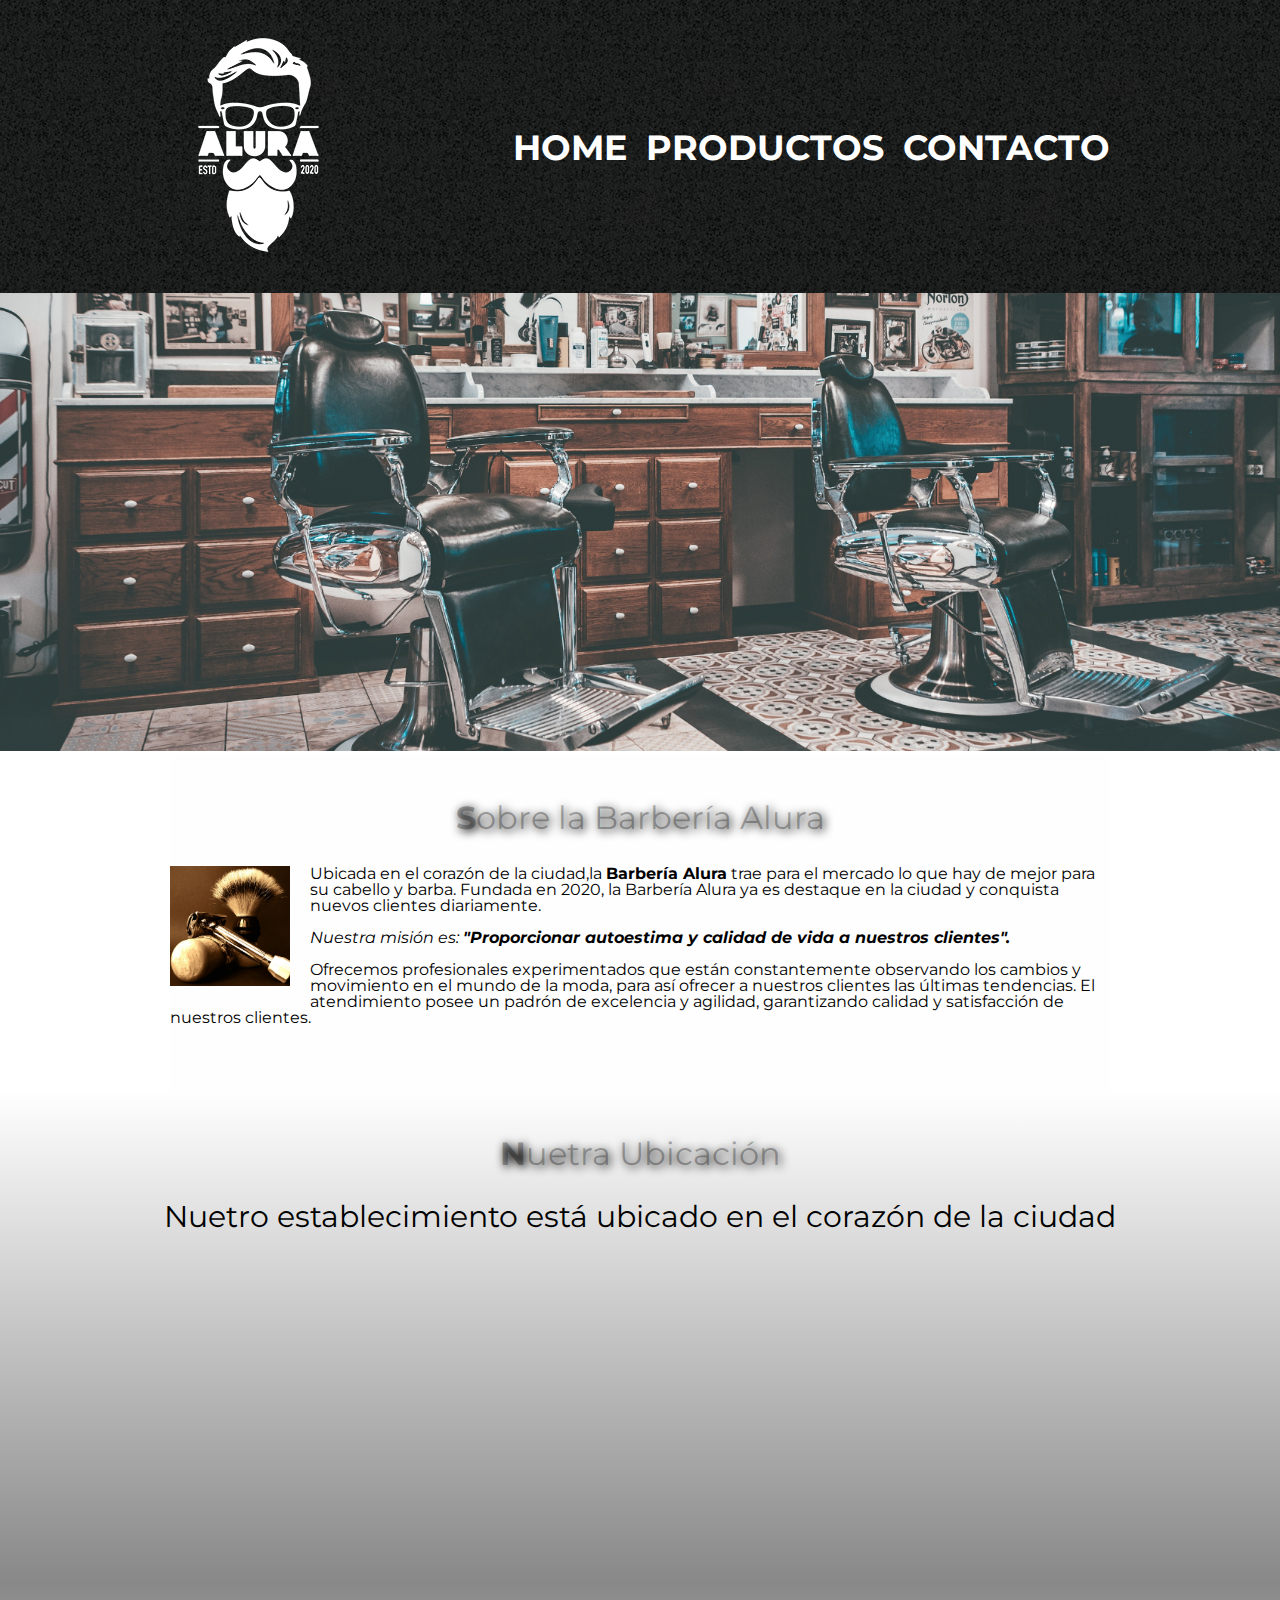
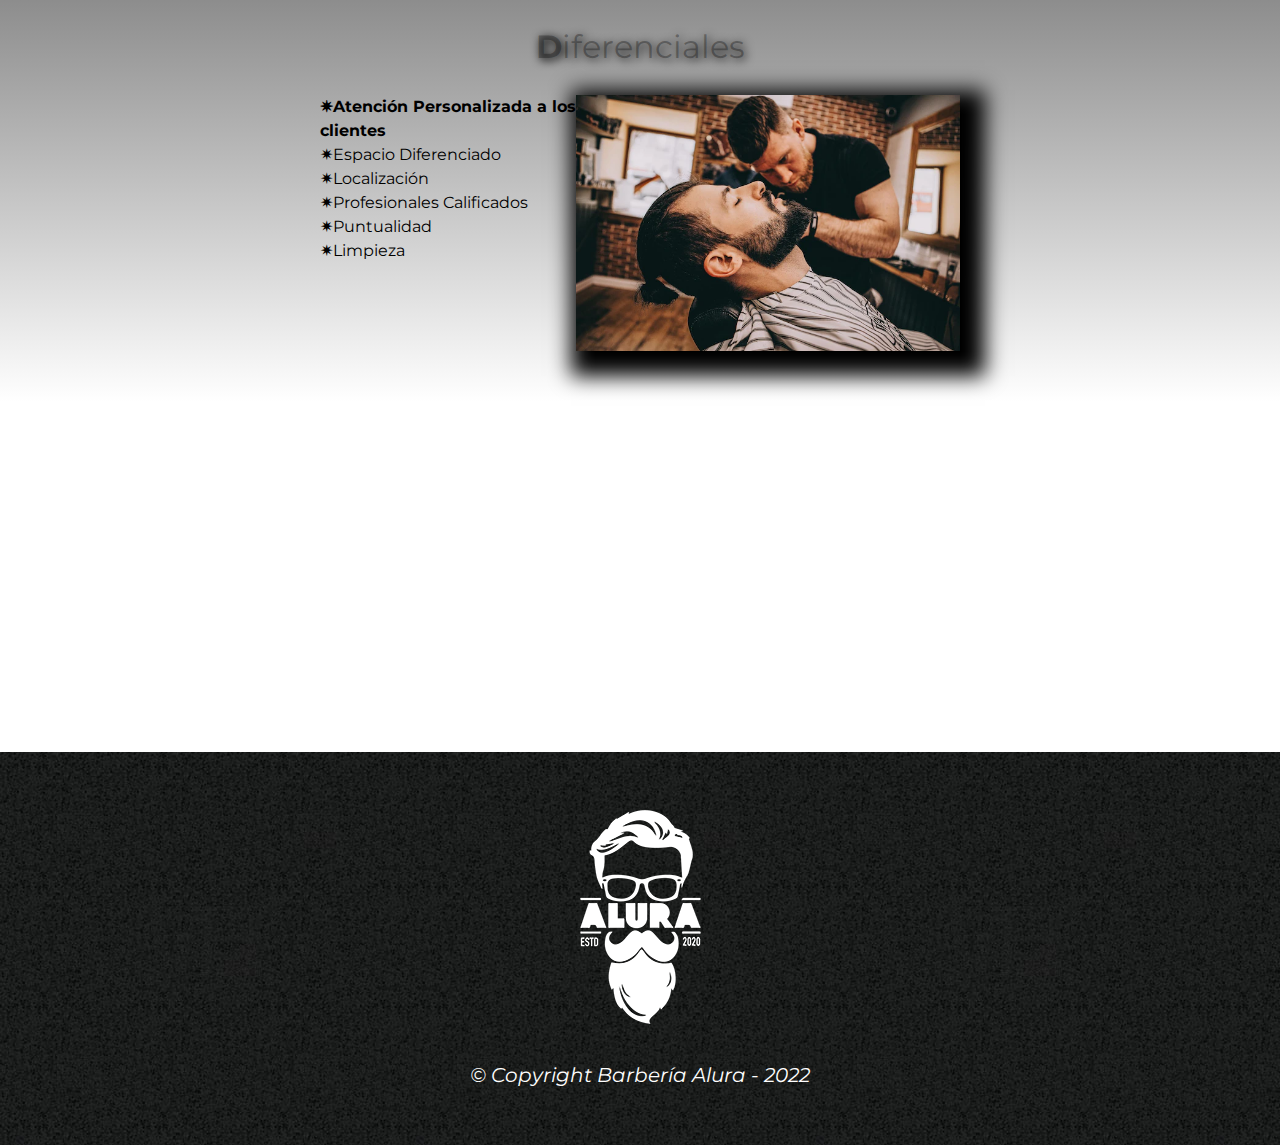
<file: index.html>
<!DOCTYPE html>

<html lang="es">
    <head>
        <meta charset="UTF-8">
        <meta name="viewport" content="width=device-width">
        <title>Barbería Alura</title>
        <link rel="stylesheet" href="reset.css">
        <link rel="stylesheet" href="style.css">
        <link rel="preconnect" href="https://fonts.googleapis.com">
        <link rel="preconnect" href="https://fonts.gstatic.com" crossorigin>
        <link href="https://fonts.googleapis.com/css2?family=Montserrat:wght@300&display=swap" rel="stylesheet">
        

    </head>

    <body>

        <header>
            <div class="encabezado">
                <h1><img class="logoInicio" src="imagenes/logo-blanco.png" alt="Logo Barbería Alura" ></h1>
                    <nav>
                        <ul class="enlaces">
                            <li><a href="index.html">Home</a></li>
                            <li><a href="productos.html">Productos</a></li>
                            <li><a href="contacto.html">Contacto</a></li>
                        </ul> 
                    </nav>
            </div>
        </header>

        <img class="salon" src="imagenes/salonBarbería.jpg">
        
        <main>
            <section class="principal">
                <h2 class="titulo-principal">Sobre la Barbería Alura</h2>

                <img class="utensilios" src="imagenes/utensilios[1].jpg" alt="utensilios de un barbero">
                <p>
                Ubicada en el corazón de la ciudad,la <strong>Barbería Alura</strong> trae para el mercado lo que hay de 
                mejor   
                para su cabello y barba. Fundada en 2020, la Barbería Alura ya es destaque en la ciudad y conquista nuevos 
                clientes diariamente. 
                </p>
                <p id="misión">
                    <em>
                        Nuestra misión es: <strong>"Proporcionar autoestima y calidad de vida a nuestros clientes".</strong> 
                    </em>
                </p>
                <p>
                Ofrecemos profesionales experimentados que están constantemente observando los cambios y movimiento en el 
                mundo de la moda, para así ofrecer a nuestros clientes las últimas tendencias. El atendimiento posee un 
                padrón de excelencia y agilidad, garantizando calidad y satisfacción de nuestros clientes.
                </p>
            
            </section>

            <section class="mapa">

                <h3 class="titulo-principal">Nuetra Ubicación</h3>
                <p>Nuetro establecimiento está ubicado en el corazón de la ciudad</p>
                <div class="mapa-contenido">
                    <iframe src="https://www.google.com/maps/embed?
                    pb=!1m18!1m12!1m3!1d3656.4079775627356!2d-46.63
                    68267850057!3d-23.589697068524416!2m3!1f0!2f0!3f
                    0!3m2!1i1024!2i768!4f13.1!3m3!1m2!1s0x94ce5bd9bb9
                    43bf5%3A0x6f642995c970f0fe!2scaelum%20alura!5e0!3
                    m2!1ses!2scr!4v1674173095417!5m2!1ses!2scr" width="100%" height="300" 
                    style="border:0;" allowfullscreen="" loading="lazy" referrerpolicy="no-referrer-when-downgrade"></iframe>
                </div>
                
            </section>

            <section class="diferenciales">
                <h3 class="titulo-principal">Diferenciales</h3>
                <div class="contenido-diferenciales">
                    <ul class="lista-diferenciales">
                        <li class="items">Atención Personalizada a los clientes</li>
                        <li class="items">Espacio Diferenciado</li>
                        <li class="items">Localización</li>
                        <li class="items">Profesionales Calificados</li>
                        <li class="items">Puntualidad</li>
                        <li class="items">Limpieza  </li>
                    </ul><img src="imagenes/diferenciales.jpg"
                    class="imagen-diferenciales">  
                </div>
                
            </section>
            <div class="video">
                <iframe width="100%" height="315" src="https://www.youtube.com/embed/wcVVXUV0YUY"
                title="YouTube video player" frameborder="0" allow="accelerometer; autoplay; 
                clipboard-write; encrypted-media; gyroscope; picture-in-picture; web-share" allowfullscreen></iframe>
            </div>
        </main>
        <footer>
            <img src="imagenes/logo-blanco.png">
            <p class="copyright">&copy Copyright Barbería Alura - 2022</p>
        </footer>
        
        
        </body>
</html>
</file>
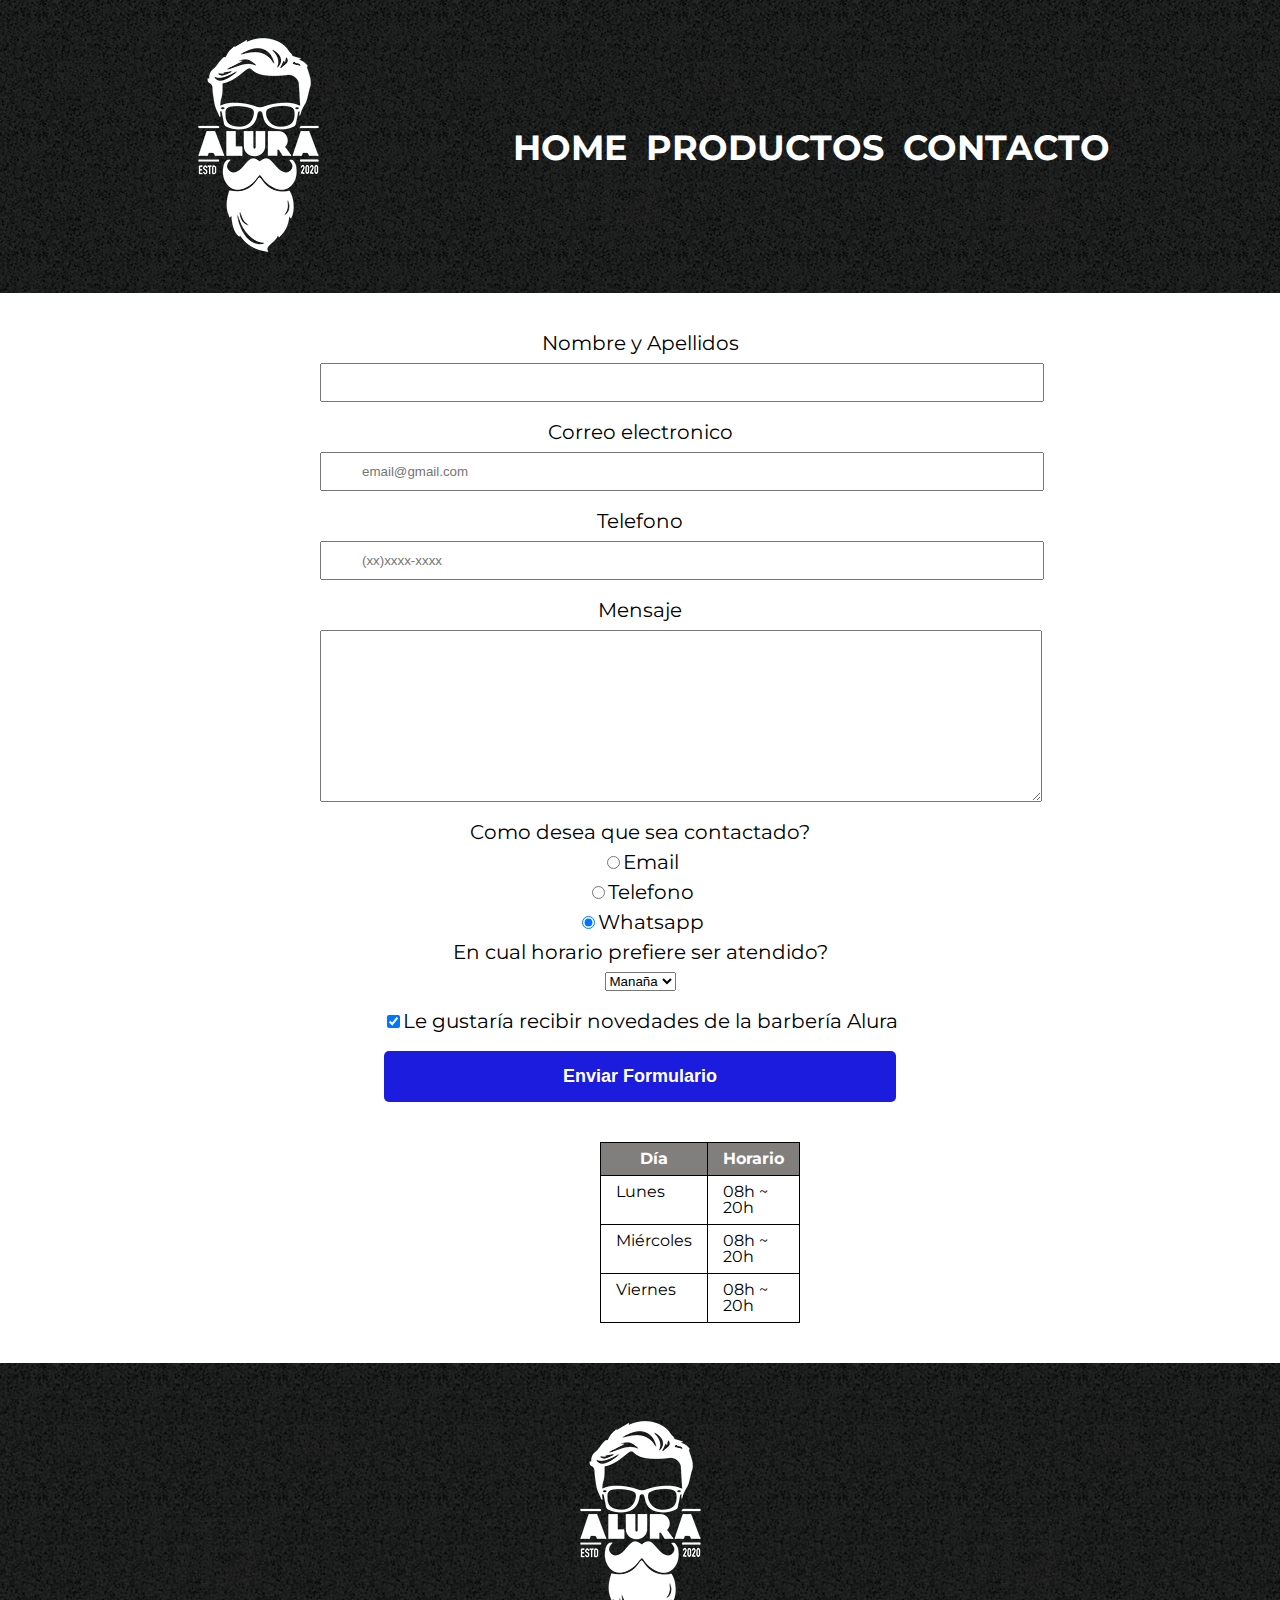
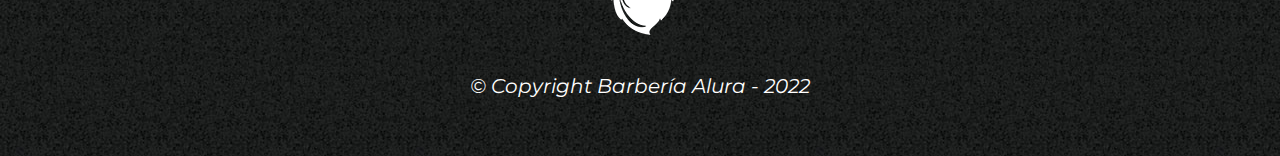
<file: contacto.html>
<!DOCTYPE html>

<html lang="es">
    <head>
        <meta charset="UTF-8">
        <meta name="viewport" content="width=device-width">
        <title>Contacto-Barbería Alura</title>
        <link rel="stylesheet" href="reset.css">
        <link rel="stylesheet" href="style.css">
        <link rel="preconnect" href="https://fonts.googleapis.com">
        <link rel="preconnect" href="https://fonts.gstatic.com" crossorigin>
        <link href="https://fonts.googleapis.com/css2?family=Montserrat:wght@300&display=swap" rel="stylesheet">
    </head>
    <body>
        <header>
            <div class="encabezado">
                <h1><img class="logoInicio" src="imagenes/logo-blanco.png" alt="Logo Barbería Alura" ></h1>
                    <nav>
                        <ul class="enlaces">
                            <li><a href="index.html">Home</a></li>
                            <li><a href="productos.html">Productos</a></li>
                            <li><a href="contacto.html">Contacto</a></li>
                        </ul> 
                    </nav>
            </div>
        </header>
        <main>
            <form>
                <label for="nombreyapellidos">Nombre y Apellidos</label>
                <input type="text" id="nombreyapellidos" class="input-padron" required>

                <label for="correoelectronico"> Correo electronico</label>
                <input type="email" id="correoelectronico" class="input-padron" required placeholder="email@gmail.com">

                <label for="telefono"> Telefono</label>
                <input type="tel" id="telefono" class="input-padron" required placeholder="(xx)xxxx-xxxx">

                <label for="mensaje">Mensaje</label>
                <textarea cols="70" rows="10" id="mensaje" class="input-padron"></textarea>

                <fieldset>
                    <legend>Como desea que sea contactado?</legend>
                    <label for="radio-email" ><input type="radio" name="contacto" 
                    value="email" id="radio-email">Email</label>
                    

                    <label for="radio-telefono"><input type="radio" name="contacto" 
                    value="telefono" id="radio-telefono">Telefono</label>
                    

                    <label for="radio-whatsapp"><input type="radio" name="contacto" 
                    value="whatsapp" id="radio-whatsapp" checked>Whatsapp</label>
                    
                </fieldset>
                <fieldset>
                    <legend>En cual horario prefiere ser atendido?</legend>
                    <select>
                        <option>Manaña</option>
                        <option>Tarde</option>
                        <option>Noche</option>
                    </select>
                </fieldset>
                

                <label class="checkbox"><input type="checkbox" checked>Le gustaría recibir novedades de la barbería Alura</label>
                

                <input type="submit" value="Enviar Formulario" class="enviar">
            </form>

            <table>
                <thead>
                    <tr>
                        <th>Día</th>
                        <th>Horario</th>
                    </tr>
                </thead>
                <tbody>
                    <tr>
                        <td>Lunes</td>
                        <td>08h ~ 20h</td>
                    </tr>
                    <tr>
                        <td>Miércoles</td>
                        <td>08h ~ 20h</td>
                    </tr>
                    <tr>
                        <td>Viernes</td>
                        <td>08h ~ 20h</td>
                    </tr>
                </tbody>
                
            </table>
        </main>
        <footer>
            <img src="imagenes/logo-blanco.png" alt="Logo Barbería Alura">
            <p class="copyright">&copy Copyright Barbería Alura - 2022</p>
        </footer>
    </body>


</html>
</file>
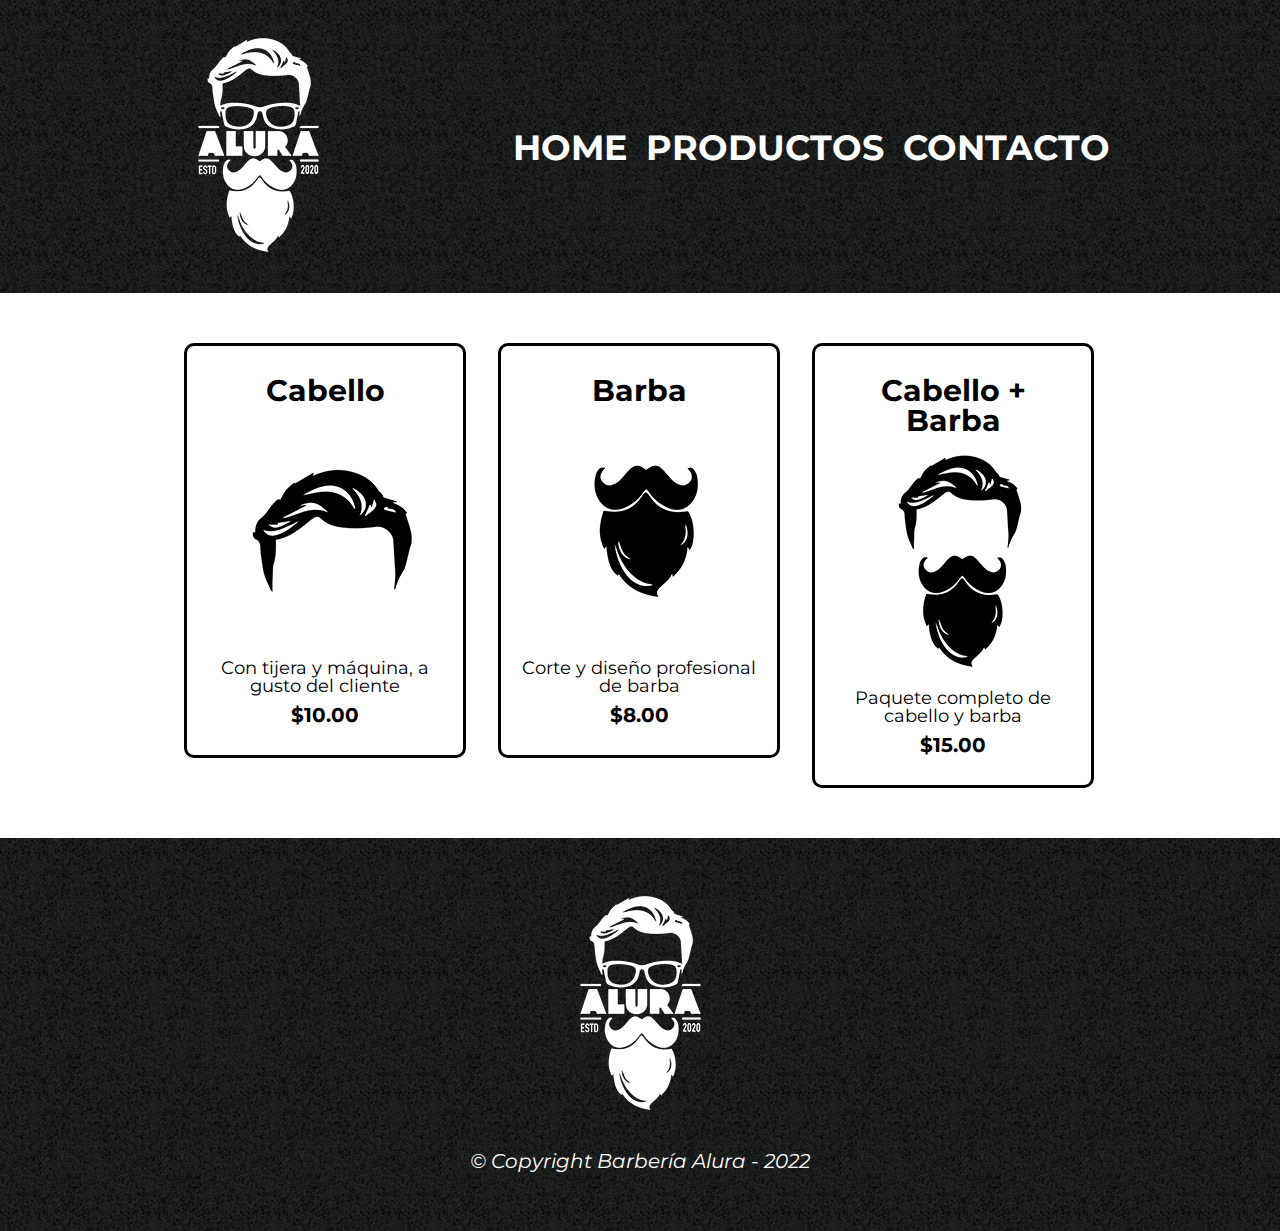
<file: productos.html>
<!DOCTYPE html>

<html>

    <head>
        <meta charset="UTF-8">
        <meta name="viewport" content="width=device-width">
        <title>Productos - Barbería Alura</title>
        <link rel="stylesheet" href="reset.css">
        <link rel="stylesheet" href="style.css">
        <link rel="preconnect" href="https://fonts.googleapis.com">
        <link rel="preconnect" href="https://fonts.gstatic.com" crossorigin>
        <link href="https://fonts.googleapis.com/css2?family=Montserrat:wght@300&display=swap" rel="stylesheet">
        
    </head>

    <body>
        <header>
            <div class="encabezado">
                <h1><img class="logoInicio" src="imagenes/logo-blanco.png" ></h1>
                    <nav>
                        <ul class="enlaces">
                            <li><a href="index.html">Home</a></li>
                            <li><a href="productos.html">Productos</a></li>
                            <li><a href="contacto.html">Contacto</a></li>
                        </ul> 
                    </nav>
            </div>
        </header>
        <main>
            <ul class="listaCortes">
                <li>
                    <h2>Cabello</h2>
                    <img src="imagenes/cabello.jpg" >
                    <p class="productoDescripcion">Con tijera y máquina, a gusto del cliente</p>
                    <p class="productoPrecio">$10.00</p>
                </li>
                <li>
                    <h2>Barba</h2>
                    <img src="imagenes/barba.jpg" >
                    <p class="productoDescripcion">Corte y diseño profesional de barba</p>
                    <p class="productoPrecio">$8.00</p>
                </li>
                <li>
                    <h2>Cabello + Barba</h2>
                    <img src="imagenes/cabello+barba.jpg" >
                    <p class="productoDescripcion">Paquete completo de cabello y barba</p>
                    <p class="productoPrecio">$15.00</p>
                </li>
                
                
                

            </ul>
            
        </main>
        <footer>
            <img src="imagenes/logo-blanco.png">
            <p class="copyright">&copy Copyright Barbería Alura - 2022</p>
        </footer>
    </body>






</html>
</file>
<file: style.css>
body{
    font-family: 'Montserrat', sans-serif;
}
header{
    background: url(imagenes/bg.jpg);
    padding: 20px 0;

}

.encabezado{
    width: 940px;
    position: relative;
    margin: 0 auto;
    
}
nav{
    position: absolute;
    top: 110px;
    right: 0;
}

nav li{
    display:inline;
    margin: 0 0 0 15px;
    
}

nav a{
    text-transform: uppercase;
    color: white;
    font-weight: bold;
    font-size: 35px;
    text-decoration: none;
}

nav a:hover{
    color: blue;
    text-decoration:underline;
}
nav a:active{
    border-color: green;
}
.listaCortes{
    width: 940px;
    margin: 0 auto;
    padding: 50px;
}


.listaCortes li{
    display: inline-block;
    text-align: center;
    width: 30%;
    vertical-align: top;
    margin: 0 1.5%;
    padding: 30px 20px;
    box-sizing: border-box;
    border-color: black;
    border-width: 3px;
    border-style:solid;
    border-radius: 10px;
}
.listaCortes li:hover {
    border-color: blue;
}
.listaCortes li:hover h2{
    border-color: blue;
    font-size: 33px;
}
.listaCortes li:active{
    border-color: green;
}

.listaCortes h2{
    font-size: 30px;
    font-weight: bold;
}

.productoDescripcion{
    font-size: 18px;
}
.productoPrecio{
    font-size: 20px;
    font-weight:bold ;
    margin-top: 10px;
}

footer{
    text-align: center;
    background: url(imagenes/bg.jpg);
    padding: 40px;
}

.copyright{
    color: white;
    font-size: 20px;
    font-style: oblique;
    margin: 20px;
}


form{
    margin: 40px 0;
    text-align: center;
    
}


form label, form legend{
    display: block;
    font-size: 20px;
    margin: 0 0 10px;
}

.input-padron{
    display: block;
    margin: 0 320px 20px;
    padding: 10px 40px;
    width: 50%;
    

}

.checkbox{
    margin: 20px 0;
}

.enviar{
    width: 40%;
    padding: 15px 0;
    font-size: 18px;
    font-weight: bold;
    color: white;
    background-color: rgb(28, 28, 223);
    border: none;
    border-radius: 5px;
    transition: 1s all;
    cursor: pointer;
}

.enviar:hover {
    background: darkblue;
    transform: scale(1.2);

}

table{
    margin: 40px 600px;
}
thead{
    background-color: rgb(129, 126, 126);
    color: white;
    font-weight: bold;
}

td, th{
    border: 1px solid black;
    padding: 8px 15px;
}

/*css para nuestra pagina inicial*/


.salon{
    width: 100%;
}

.principal{
    padding: 3em 0;
    background: #fefefe;
    width: 940px;
    margin: 0 auto;
}

.titulo-principal{
    text-align: center;
    font-size: 2em;
    margin: 0 0 1em;
    clear: left;
    color: rgba(0,0,0,0.3);
    text-shadow: 2px 2px 10px black;

}

.titulo-principal::first-letter{
    font-weight: bold;
}

.principal p{
    margin: 0 0 1em;
    
}

.principal strong{
    font-weight: bold;
}
.principal em{
    font-style: italic;
}
.utensilios{
    width: 120px;
    float: left;
    margin: 0px 20px 20px 0;
}

.mapa{
    padding: 3em 0;
    background: linear-gradient(white, #888888) ;
}
.mapa p{
    width: 100%;
    text-align: center;
    font-size: 30px;
}

.mapa-contenido{
    width: 940px;
    margin: 0 auto;
}

.diferenciales{
    padding: 3em 0;
    background: linear-gradient(#888888,white) ;
    
    
}
.contenido-diferenciales{
    width: 640px;
    margin: 0 auto;
}

.lista-diferenciales{
    width: 40%;
    display: inline-block;
    vertical-align: top;

}

.items{
    line-height: 1.5;
}

.items::before{
    content: "✷";
}

.items:first-child{
    font-weight: bold;
}
.imagen-diferenciales{
    width: 60%;
    transition: 400ms;
    box-shadow: 10px 10px 20px 15px black;
}

.imagen-diferenciales:hover{
    opacity: 0.3;
}

.video{
    width: 560px;
    margin: 1em auto ;
}

@media screen and (max-width:480px){
    h1{
        text-align: center;
    }
    nav{
        position: static;
    }
    .encabezado, .principal, .mapa-contenido, .contenido-diferenciales, .video, .listaCortes{
        width: auto;
    }
    
    .lista-diferenciales, .imagen-diferenciales, li{
        width: 100%;
    }
}
</file>
